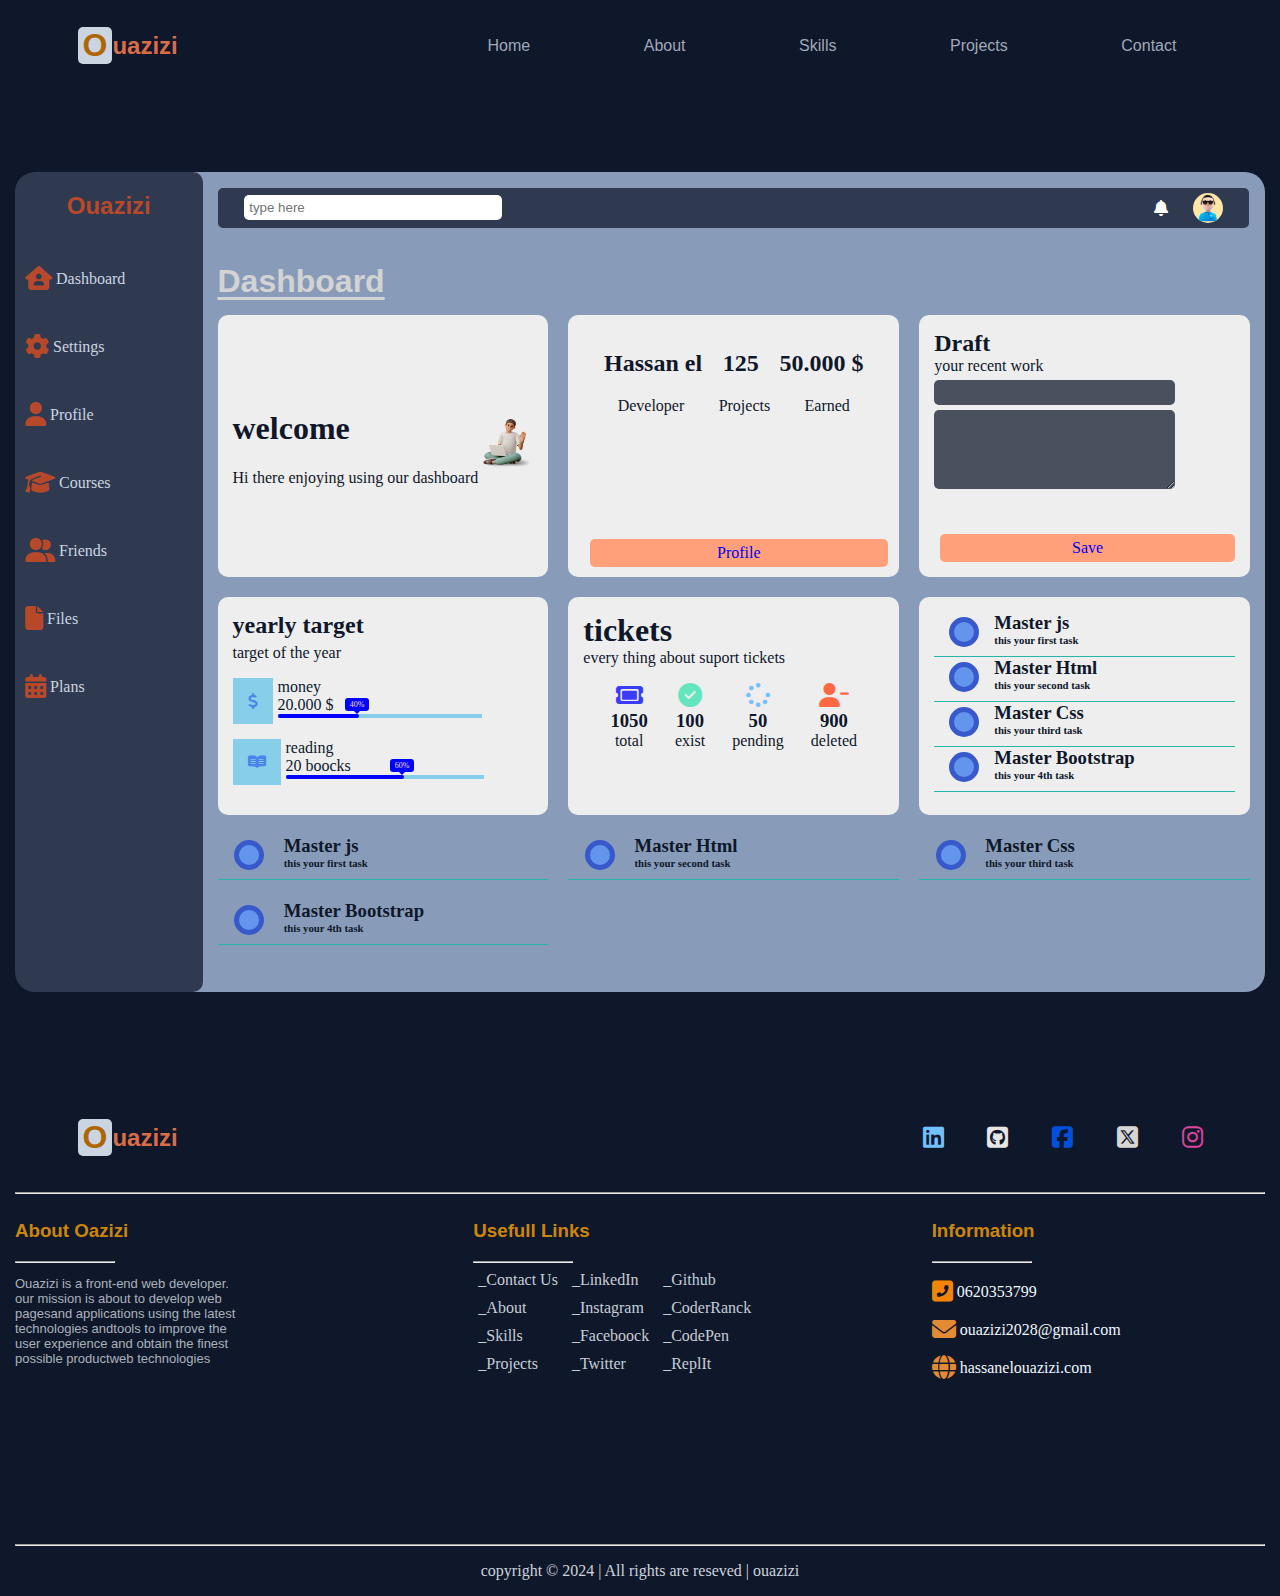
<file: index.html>
<!DOCTYPE html>
<html lang="en">
<head>
    <meta charset="UTF-8">
    <meta name="viewport" content="width=device-width, initial-scale=1.0">
    <!-- link the css files-->
    <link rel="stylesheet" href="./css/all.min.css">
    <link rel="stylesheet" href="./css/style.css">
    <link rel="stylesheet" href="./css/media-queries.css">
    <!-- font awsome-->
    <link rel="stylesheet" href="./css/ouazizi-framework.css">
    <!-- google font-->
    <link rel="preconnect" href="https://fonts.googleapis.com">
    <link rel="preconnect" href="https://fonts.gstatic.com" crossorigin>
    <link href="https://fonts.googleapis.com/css2?family=Fira+Sans:ital,wght@0,100;0,200;0,300;0,400;0,500;0,600;0,700;0,800;0,900;1,100;1,200;1,300;1,400;1,500;1,600;1,700;1,800;1,900&family=Fresca&family=Lilita+One&family=Madimi+One&family=Pacifico&family=Protest+Riot&family=Roboto:ital,wght@0,100;0,300;0,400;0,500;0,700;0,900;1,100;1,300;1,400;1,500;1,700;1,900&display=swap" rel="stylesheet">
    <!-- add a tilte off our projects-->
    <title>dashboard</title>
</head>
<body>
   <div class="container ">

    
    <!--the header section-->
    <header class="new-header ">
        <div class="new-logo">
            <h2 class="big-o">O</h2>
            <h4 class="small-text">uazizi</h4>
        </div>
        <div class="new-links">
            <a href="#">Home</a>
            <a href="#">About</a>
            <a href="#">Skills</a>
            <a href="#">Projects</a>
            <a href="#">Contact</a>
        </div>
        <div class="burger">
            <a href="#" class ="burger_btn"><i class="fa-solid fa-bars"></i></a>
        </div>
        

    </header>



     <!--the content section-->
     <div class="dashboard rad-20 ">
        <div class="side-bar w-10 bg-mine rad-10">
            <h2 class=" txt-c f-f-arial p-l-r-15">Ouazizi</h2>
            <ul>
                <li>
                    <a href="">
                        <i class="fa-solid fa-house-user fa-xl" style="color: #b7492a;"></i>
                        <span>Dashboard</span>
                    </a>
                </li>
                <li>
                    <a href="">
                        <i class="fa-solid fa-gear fa-xl" style="color: #b7492a;"></i>
                        <span>Settings</span>
                    </a>
                </li>
                <li>
                    <a href="">
                        <i class="fa-solid fa-user fa-xl" style="color: #b7492a;"></i>
                        <span>Profile</span>
                    </a>
                </li>
                <li>
                    <a href="">
                        <i class="fa-solid fa-graduation-cap fa-xl" style="color: #b7492a;"></i>
                        <span>Courses</span>
                    </a>
                </li>
                <li>
                    <a href="">
                        <i class="fa-solid fa-user-group fa-xl" style="color: #b7492a;"></i>
                        <span>Friends</span>
                    </a>
                </li>
                <li>
                    <a href="">
                        <i class="fa-solid fa-file fa-xl" style="color: #b7492a;"></i>
                        <span>Files</span>
                    </a>
                </li>
                <li>
                    <a href="">
                        <i class="fa-solid fa-calendar-days fa-xl" style="color: #b7492a;"></i>
                        <span>Plans</span>
                    </a>
                </li>
            </ul>
        </div>
        <div class="content w-90 ">
            <div class="top-header d-flex bg-mine w-90 m-10 rad-5 ">
               <div class="w-50 d-flex-start">
                <input type="text" placeholder="type here" class="search border-n w-30 ">
               </div>
               <div class="w-50 d-flex-end">
                <i class="fa-solid fa-bell" style="color: #ffffff;"></i>
                <img src="./photos/27470334_7309681 (1).jpg" class="size-30 rad-50">
               </div>
            </div>
            <h1 class="dashboard-title f-f-arial m-15 h1-s-for-m">Dashboard</h1>
            <div class="wrapper d-grid-xxs d-grid-xs d-grid-large m-15">

                <!-- welcome card-->
                <div class=" welcome bg-eee d-flex-s-b p-15 rad-10">
                    <div>
                        <h1 class="h1-s-for-sm h1-s-for-m">welcome</h1>
                        <p class="p-s-for-m">Hi there enjoying using our dashboard</p>
                    </div>
                    <div>
                        <img src="./photos/3d-casual-life-young-man-sitting-with-laptop-and-waving.png" class="size-50  ">
                    </div>
                </div>

                <!-- widget card-->
                <div class="widget p-15 bg-eee rad-10 ">
                    <div class="d-flex-s-e ">
                        <h2 class="f-f-arial h2-s-for-m h2-s-for-sm">Hassan el</h2>
                        <h2 class="f-f-arial h2-s-for-m h2-s-for-sm">125</h2>
                        <h2 class="f-f-arial h2-s-for-m h2-s-for-sm">50.000 $</h2>
                    </div>
                    <div class="sub-titles d-flex-s-e">
                        <span class="f-f-arial p-s-for-m">Developer</span>
                        <span class="f-f-arial p-s-for-m">Projects</span>
                        <span class="f-f-arial p-s-for-m">Earned</span>
                    </div>
                    <div class=" profile mt-5">
                        <a href="#" class="profile-link">Profile</a>
                    </div>
                </div>

                <!-- draft card-->
                <div class="draft bg-eee rad-10 p-15">
                    <h2 class="f-f-arial m-0 h2-s-for-sm">Draft</h2>
                    <span>your recent work</span>
                    <form class="1">
                        <input type="text" class="d-block rad-5 mt-5 border-n p-5 bg-mine w-80">
                        <textarea  cols="22" rows="5" class="d-block rad-5 mt-5 border-n bg-mine w-80"></textarea>
                    </form>
                    <div class=" profile mt-5">
                        <a href="#" class="profile-link">Save</a>
                    </div>

                </div>

                <!-- yearly target card-->
                <div class="yearly-target bg-eee p-15 rad-10">
                    <h2 class="m-0 f-f-arial">yearly target</h2>
                    <p class="mt-5">target of the year</p>
                    <div class="target-row mb-15 d-flex">
                        <div class="icon d-flex-c">
                            <i class="fa-solid fa-dollar-sign" style="color: #4884ea;"></i>
                        </div>
                        <div class="details">
                            <span>money</span>
                            <span class="d-block">20.000 $</span>
                            <div class="progress p-relative">
                                <span class="" style="width: 40%;">
                                    <span>40%</span>
                                </span>
                            </div>
                        </div>
                        
                    </div>
                    <div class="target-row mb-15 d-flex">
                        <div class="icon d-flex-c">
                            <i class="fa-brands fa-readme" style="color: #4884ea;"></i>
                        </div>
                        <div class="details">
                            <span>reading</span>
                            <span class="d-block">20 boocks</span>
                            <div class="progress p-relative">
                                <span class="" style="width: 60%;">
                                    <span>60%</span>
                                </span>
                            </div>
                        </div>
                        
                    </div>
                    

                </div>
                
                <!-- tickets card-->
                <div class="tickets  bg-eee rad-10 p-15">
                    <h1 class="m-0 f-f-arial">tickets</h1>
                    <span class="mb-10">every thing about suport tickets</span>
                    <div class="d-flex-s-e">
                        <div class="txt-c mt-20">
                            <i class="fa-solid fa-ticket c-blue fa-xl"></i>
                            <h3 class="m-0 mt-5">1050</h3>
                            <span class="d-block">total</span>
                        </div>
                        <div class="txt-c mt-20">
                            <i class="fa-solid fa-circle-check fa-xl" style="color: #63E6BE;"></i>
                            <h3 class="m-0 mt-5">100</h3>
                            <span class="d-block">exist</span>
                        </div>
                        <div class="txt-c mt-20">
                            <i class="fa-solid fa-spinner fa-xl " style="color: #74C0FC;"></i>
                            <h3 class="m-0 mt-5">50</h3>
                            <span class="d-block">pending</span>
                        </div>
                        <div class="txt-c mt-20">
                            <i class="fa-solid fa-user-minus fa-xl" style="color: #ff6842;"></i>
                            <h3 class="m-0 mt-5">900</h3>
                            <span class="d-block">deleted</span>
                        </div>
    
                    </div>
                </div>


                <!-- tasks card-->
                <div class="tasks bg-eee rad-10 p-15">
                    <div class="">
                        <h3 class="m-0 f-f-arial h1-s-for-m">Master js</h3>
                        <h6 class="m-0 d-block p-s-for-m">this your first task</h6>
                    </div>

                    <div class="">
                        <h3 class="m-0 f-f-arial h1-s-for-m">Master Html</h3>
                        <h6 class="m-0 d-block p-s-for-m">this your second task</h6>
                    </div>

                    <div class="">
                        <h3 class="m-0 f-f-arial h1-s-for-m">Master Css</h3>
                        <h6 class="m-0 d-block p-s-for-m">this your third task</h6>
                    </div>
                    <div class="">
                        <h3 class="m-0 f-f-arial h1-s-for-m">Master Bootstrap</h3>
                        <h6 class="m-0 d-block p-s-for-m">this your 4th task</h6>
                    </div>
                </div>

                <div class="tasks bg-eee rad-10 p-15 learn-display">
                    <div class="">
                        <h3 class="m-0 f-f-arial h1-s-for-m">Master js</h3>
                        <h6 class="m-0 d-block p-s-for-m">this your first task</h6>
                    </div>

                    <div class="">
                        <h3 class="m-0 f-f-arial h1-s-for-m">Master Html</h3>
                        <h6 class="m-0 d-block p-s-for-m">this your second task</h6>
                    </div>

                    <div class="">
                        <h3 class="m-0 f-f-arial h1-s-for-m">Master Css</h3>
                        <h6 class="m-0 d-block p-s-for-m">this your third task</h6>
                    </div>
                    <div class="">
                        <h3 class="m-0 f-f-arial h1-s-for-m">Master Bootstrap</h3>
                        <h6 class="m-0 d-block p-s-for-m">this your 4th task</h6>
                    </div>
                </div>
                
            </div>
        </div>
    </div>

    

    <!--the footer section-->
    <footer class="footer">
        <div class="ouazizi-brand">
            <div class="new-logo">
                <h2 class="big-o">O</h2>
                <h4 class="small-text">uazizi</h4>
            </div>
            <div class="social-media">
                <a href="#">
                    <i class="fa-brands fa-linkedin fa-xl" style="color: #74C0FC;"></i>
                </a>
                <a href="#">
                    <i class="fa-brands fa-square-github fa-xl" style="color: #e8e5e5;"></i>
                </a>
                <a href="#">
                    <i class="fa-brands fa-square-facebook fa-xl" style="color: #0050db;"></i>
                </a>
                <a href="#">
                    <i class="fa-brands fa-square-x-twitter fa-xl" style="color: #d8d5d5;"></i>
                </a>
                <a href="#">
                    <i class="fa-brands fa-instagram fa-xl" style="color: #d9459b;"></i>
                </a>
            </div>
        </div>

        <hr class="line">
        
        <div class="footer-information">
            <div class="about-description">
                <h3 class="footer-hs">About Oazizi</h3>
                <hr class="under-line">
                <p>
                    Ouazizi is a  front-end web developer.<br>
                    our mission is about to develop web <br>
                    pagesand applications using the latest<br>
                    technologies andtools to improve the <br>
                    user experience and obtain the finest<br> 
                    possible productweb technologies<br> 
                </p>
            </div>
            <div class="usefull-links">
                <h3 class="footer-hs"> Usefull Links</h3>
                <hr class="under-line">
                <ul>
                    <li><a href="#">_Contact Us</a></li>
                    <li><a href="#">_About</a></li>
                    <li><a href="#">_Skills</a></li>
                    <li><a href="#">_Projects</a></li>
                </ul>
                <ul>
                    <li><a href="#">_LinkedIn</a></li>
                    <li><a href="#">_Instagram</a></li>
                    <li><a href="#">_Faceboock</a></li>
                    <li><a href="#">_Twitter</a></li>
                </ul>
                <ul>
                    <li><a href="#">_Github</a></li>
                    <li><a href="#">_CoderRanck</a></li>
                    <li><a href="#">_CodePen</a></li>
                    <li><a href="#">_ReplIt</a></li>
                </ul>
            </div>
            <div class="information">
                <h3 class="footer-hs">Information</h3>
                <hr class="under-line">
                <div class="information-element">
                    <div>
                        <i class="fa-solid fa-square-phone-flip fa-xl" style="color: #f28507;"></i>
                        <span>0620353799</span>
                    </div>
                    <div>
                        <i class="fa-solid fa-envelope fa-xl" style="color: #e38b34;"></i>
                        <span>ouazizi2028@gmail.com</span>
                    </div>
                    <div>
                        <i class="fa-solid fa-globe fa-xl" style="color: #e38b34;"></i>
                        <span>hassanelouazizi.com</span>
                    </div>
                </div>
            </div>
        </div>
        
        <div class="copyright">
            <hr class="line">
            <p>copyright © 2024 | All rights are reseved | ouazizi</p>
        </div>
    </footer>


    <script src="./js/script.js"></script>
</body>
</html>
</file>
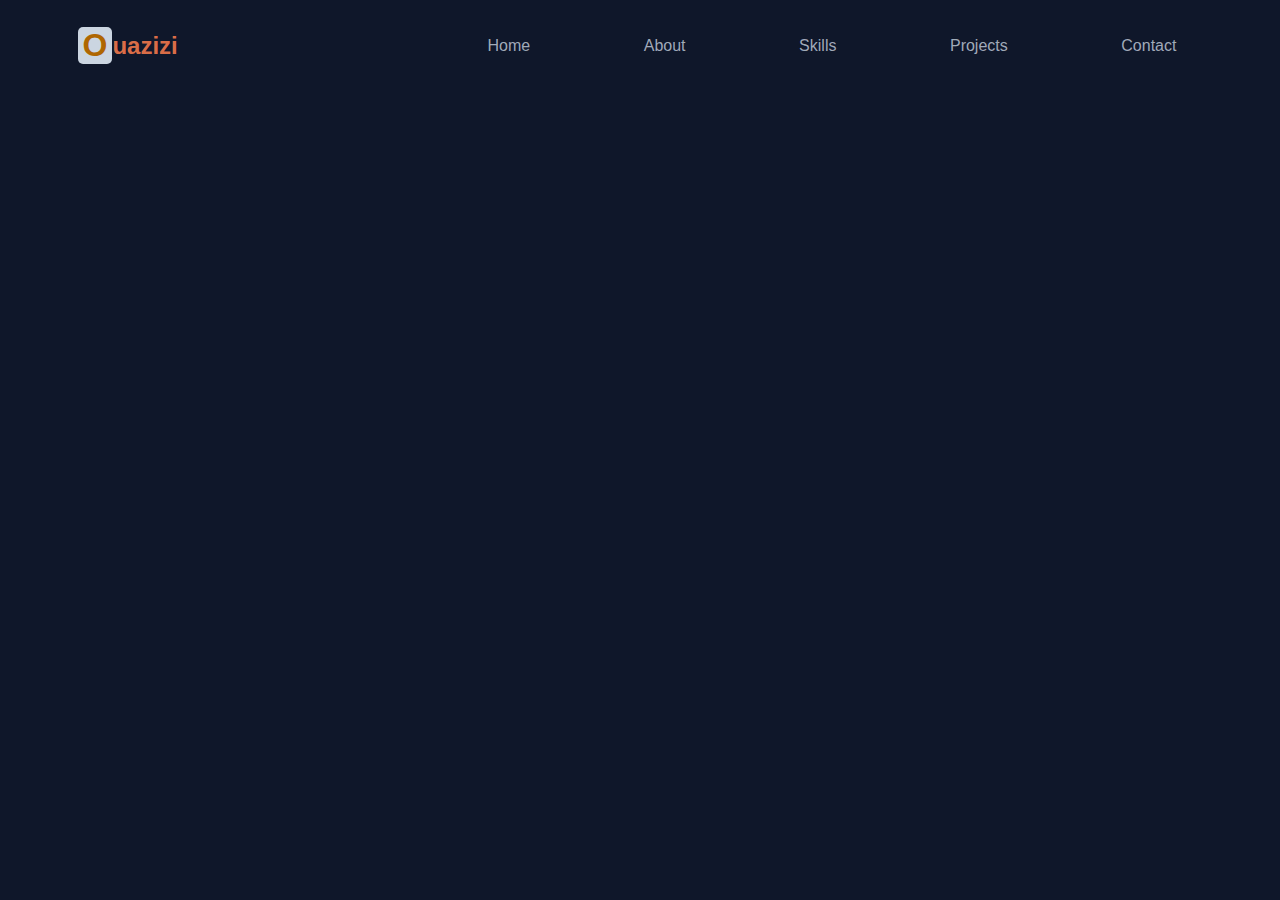
<file: learn.html>
<!DOCTYPE html>
<html lang="en">
<head>
    <meta charset="UTF-8">
    <meta name="viewport" content="width=device-width, initial-scale=1.0">
    <!-- link the css files-->
    <link rel="stylesheet" href="./css/all.min.css">
    <link rel="stylesheet" href="./css/style.css">
    <link rel="stylesheet" href="./css/media-quires-05.css">
    <!-- font awsome-->
    <link rel="stylesheet" href="./css/ouazizi-framework.css">
    <!-- google font-->
    <link rel="preconnect" href="https://fonts.googleapis.com">
    <link rel="preconnect" href="https://fonts.gstatic.com" crossorigin>
    <link href="https://fonts.googleapis.com/css2?family=Fira+Sans:ital,wght@0,100;0,200;0,300;0,400;0,500;0,600;0,700;0,800;0,900;1,100;1,200;1,300;1,400;1,500;1,600;1,700;1,800;1,900&family=Fresca&family=Lilita+One&family=Madimi+One&family=Pacifico&family=Protest+Riot&family=Roboto:ital,wght@0,100;0,300;0,400;0,500;0,700;0,900;1,100;1,300;1,400;1,500;1,700;1,900&display=swap" rel="stylesheet">
    <!-- add a tilte off our projects-->
    <title>frontend-project-setup</title>
</head>
<body>
   <div class="container">
    <header class="new-header ">
        <div class="new-logo">
            <h2 class="big-o">O</h2>
            <h4 class="small-text">uazizi</h4>
        </div>
        <div class="new-links">
            <a href="#">Home</a>
            <a href="#">About</a>
            <a href="#">Skills</a>
            <a href="#">Projects</a>
            <a href="#">Contact</a>
        </div>
        <div class="burger">
            <a href="#" class ="burger_btn"><i class="fa-solid fa-bars"></i></a>
        </div>
        

    </header>



    <script src="./js/script.js"></script>
</body>
</html>
</file>
<file: css/style.css>
/*====== start global rules =======*/

* {
    box-sizing: border-box;
}

html {
    scroll-behavior: smooth;
}

body {
    background-color: #0f172a;
    margin: 0px;
    padding: 0px;
    
}

a {
    text-decoration: none;
}

li {
    list-style: none;
}

/*====== end global rules =======*/





/* ===== start styling header =======*/

.header {
    display: flex;
    align-content: center;
    width: 100%;
    height: 100px;
    /*background-color: antiquewhite;*/
}



.new-header {
    display: flex;
    align-items: center;
}


.new-logo {
    display: flex;
    align-items: center;
    width: 20%;
    margin-left: 5%;

}

.new-logo .big-o {
    font-size: xx-large;
    font-weight: bolder;
    font-family: Arial, Helvetica, sans-serif;
    padding: 0px 5px;
    background-color: #cbd5e1;
    border-radius: 5px;
    color: rgb(175, 102, 1);
}

.new-logo .small-text {
    color: rgba(238, 118, 75, 0.932);
    font-family: Arial, Helvetica, sans-serif;
    font-size: x-large;
}

.new-links {
    position: absolute;
    right: 0;
    width: 70%;
    display: flex;
    justify-content: space-evenly;
}

.new-links a {
    display: flex;
    color: #cbd5e1c8;
    padding: 5px 10px 5px 10px ;
    font-family: Arial, Helvetica, sans-serif;
    font-size: medium;
}

.new-links a:hover {
    background-color: #96abc9;
    color: #3c3c3c;
    border-radius: 10px;
}

.burger { /* this for hide the burger menu on large devices*/
    display: none;
}


/* this is the maximum with in small devices (ipad mini) for top headers*/
@media (max-width: 768px){
    /* start styling the header on small devices*/
    .new-links {
        display: none;
    }

    .show-links { /* this class we will use it ba js */
        display: block;
        position: absolute;
        margin-top: 250px;
        width: 100% ;
        margin-left:  0px;
        margin-right: 0px;
        text-align: center;
        background-color: #96abc9;
    }
    
    
    .new-links a {
        display: block;
        padding-top: 10px;
        padding-bottom: 10px;
        color: #3c3c3c;
        font-family: Arial, Helvetica, sans-serif;
        
    }
    
    .burger {
        width: auto;
        display: flex;
        position: absolute;
        right: 0;
        margin-right: 6%;
    }
    
    .burger a i {
        font-size: x-large;
        color: #cbd5e1;
    }
}
/* ===== end the styling header =======*/




/* ======= start styling the content section ======== */

.dashboard {
    height: calc(100vh - 80px);
    margin-top: 80px;
    background-color: #96abc9e6;
    display: flex;
    width: 100%;
}

.dashboard .side-bar {
    width: 15%;
}

.dashboard .side-bar h2 {
    color: #b7492a;
    font-weight: bold;
    font-family: Arial, Helvetica, sans-serif;
}
.dashboard .side-bar ul{
    text-align: start;
    margin-left:-30px;
}
.dashboard .side-bar ul li {
    margin-top: 50px;
}

.dashboard .side-bar ul li a {
    color: #cbd5e1;
}

.dashboard .content {
    color: #0f172a;
    width: 85%;
    overflow-y: scroll;
}

.dashboard .content .top-header {
    margin: 1.5%;
    height: 40px;
}


.dashboard .content .top-header input {
    margin-left: 5%;
    border: none;
    padding: 5px;
    width: 50%;
    border-radius: 5px;
    color: #ffffff;
}

.dashboard .content .top-header input:focus{
    border: none;
    background-color: #3c3c3c00;
    border-color: transparent;
}
.dashboard .content .top-header img {
    margin-left: 5%;
    margin-right: 5%;
}

.dashboard .content .dashboard-title {
    color: lightgray;
    font-family: sans-serif;
    margin-top: 35px;
    text-decoration-line: underline;
    text-underline-offset: 5px;
}

.widget {
    position: relative;
}

.widget .subtitles {
    margin-bottom: 20%;
}

.widget .profile {
    margin-top: 15%;
    margin-left: 2%;
    text-align: center;
    background-color: lightsalmon;
    padding: 5px;
    border-radius: 5px;
    position: absolute;
    bottom: 0;
    margin-bottom: 10px;
    width: 90%;
}

.widget .profile:hover {
    transition: 0.5s;
    background-color: rgb(174, 157, 186);
    
}

.draft .profile {
    margin-top: 15%;
    margin-left: 2%;
    text-align: center;
    background-color: lightsalmon;
    padding: 5px;
    border-radius: 5px;
}


.draft .profile:hover {
    transition: 0.5s;
    background-color: rgb(174, 157, 186);
    
}


.yearly-target .target-row .icon {
    color: #4884ea;
    padding: 15px;
    background-color: skyblue;
    margin-right: 5px;
}

.yearly-target .details {
    width: 100%;
}
.yearly-target .details .progress {
    width: 80%;
    background-color: skyblue;
    height: 4px;
}

.yearly-target .details .progress > span  {
    position: absolute;
    background-color: blue;
    height: 4px;
    border-radius: 5px;
}


.yearly-target .details .progress > span span  {
    position: absolute;
    right: -10px;
    top: -16px;
    background-color: blue;
    color: wheat;
    padding: 2px 5px;
    font-size: 8px;
    border-radius: 3px;
}

.yearly-target .details .progress > span span::after  {
    content: '';
    border-color: transparent;
    border-width: 5px;
    border-style: solid;
    position: absolute;
    bottom: -8px;
    border-top-color: blue;
    left: 50%;
    transform: translateX(-50%);
}

.tasks {
    content: '';
}

.tasks div {
    padding-left: 20%;
    position: relative;
    border-bottom-color: #24b7a8;
    border-bottom-width: 1px;
    border-bottom-style: solid;
    padding-bottom: 10px;
}

.tasks div::after {
    content: '';
}

.tasks div::before {
    content: '';
    border-color: #3759cb;
    border-width: 5px;
    border-style: solid;
    position: absolute;
    padding: 10px;
    border-radius: 50%;
    left: 5%;
    top: 5px;
    background-color: cornflowerblue;
}


.learn-display {
    display: contents;
}









@media (max-width: 768px){
    .dashboard .side-bar h2 {
        display: none;
    }

    .dashboard .side-bar ul{
        text-align: center;
        margin-left: -80%;
        margin-top: 90px;
    }

    .dashboard .side-bar ul li{
        margin-top: 30px;
    }

    .dashboard .side-bar ul li a i {
        font-size: large;
    }

    .dashboard .side-bar ul li span {
        display: none;
    }


    .dashboard .content .top-header {
        margin: 3%;
        height: 40px;
    }

    .dashboard .content .top-header input {
        margin-left: 5%;
        border: none;
        padding: 5px;
        width: 100%;
        border-radius: 5px;
        color: #ffffff;
}

}











/* ======= end styling the content section ======== */



/*======= start styling the footer =======*/

.footer {
    background-color: rgba(157, 121, 121, 0);
    margin-top: 100px;
    color: aliceblue;
}

.ouazizi-brand {
    width:auto;
    display: flex;
}

.ouazizi-brand .new-logo .big-o {
    font-size: xx-large;
    font-weight: bolder;
    font-family: Arial, Helvetica, sans-serif;
    padding: 0px 5px;
    background-color: #cbd5e1;
    border-radius: 5px;
    color: rgb(175, 102, 1);
}

.ouazizi-brand .new-logo .small-text {
    color: rgba(238, 118, 75, 0.932);
    font-family: Arial, Helvetica, sans-serif;
    font-size: x-large;
}

.ouazizi-brand .social-media {
    width: 70%;
    display: flex;
    justify-content: end;
    align-items: center;
    
}

.ouazizi-brand .social-media a {
    margin-left: 5%;
}

.line {
    width: 100%;
    background-color: rgb(255, 255, 255);
    height: 1px;
}

.footer-information {

    display: grid;
    gap: 10%;
    grid-template-columns: repeat(auto-fill, minmax(300px,1fr));
}


.footer-hs {
    color:rgba(255, 166, 0, 0.806);
    font-family: Arial, Helvetica, sans-serif;
}

 .under-line {
    color: rgb(255, 0, 0);
    width: 100px;
    margin-left: 0%;
   
}

.about-description p {
    font-family: Arial, Helvetica, sans-serif;
    font-size: small;
    color: rgba(240, 248, 255, 0.693);
}


.usefull-links {
    text-align: start;
}
.usefull-links ul {
    display: inline-block;
    margin-left: -40px;
    margin-top: -5px;
}

.usefull-links ul li  {
    padding: 5px;
   
   
}

.usefull-links ul li a {
    color: rgba(240, 248, 255, 0.825);
    font-size: medium;
    
}

.usefull-links ul li a:hover {
    color: rgb(43, 43, 109);
}



.information .information-element div {
    margin-top:  20px;
    margin-bottom:  15px;
}

.copyright {

    margin-top: 150px;
    text-align: center;
    color: rgba(240, 248, 255, 0.849);
}

@media (max-width: 300px){
    .ouazizi-brand .new-logo .big-o {
        font-size: x-large;
        font-weight: bolder;
        font-family: Arial, Helvetica, sans-serif;
        padding: 0px 5px;
        background-color: #cbd5e1;
        border-radius: 5px;
        color: rgb(175, 102, 1);
    }
    
    .ouazizi-brand .new-logo .small-text {
        color: rgba(238, 118, 75, 0.932);
        font-family: Arial, Helvetica, sans-serif;
        font-size: large;
    }

    .ouazizi-brand .social-media a i {
        font-size: large;
    }

    .usefull-links ul li a {
        font-size: small;
    }

    .footer-information {
        display: grid;
        gap: 10%;
        grid-template-columns: repeat(auto-fill, minmax(200px,1fr));
    }

    .information .information-element div i {
        font-size: small;
    }

    .footer-hs {
        font-size: medium;
    }
}
</file>
<file: css/media-queries.css>
/* lets use media queries to make our project responsible */



/* xx-Small devices (portrait phones, less than 300px)*/
@media (max-width: 300px) { 

    /* global rules */
    .container {
        padding-left: 5px;
        padding-right: 5px;
    }

    .d-grid-xxs {
        display: grid;
        grid-template-columns: repeat(auto-fill, minmax(180px,1fr));
        gap: 10px;
    }

    h1 {
        
        font-size: large;
    }

    h2 {
        
        font-size: medium;
    }

    p,span {
        font-size: xx-small;
    }

    /* end global rules */
 }

/* X-Small devices (portrait phones, betwen 300px 576px)*/
@media (min-width: 300px) and (max-width:768px) {
    
    /* global rules */
    .container {
        padding-left: 10px;
        padding-right: 10px;
    }

    .d-grid-xs {
        display: grid;
        grid-template-columns: repeat(auto-fill, minmax(220px,1fr));
        gap: 10px;
    }

    h1 {
        
        font-size: x-large;
    }

    h2 {
       
        font-size: large;
    }

    p,span {
        font-size: small;
    }

    /* end global rules */
 }



/* Small devices (landscape phones, up than 768px)*/
/* your designs should be from this point for phones ( ipad mini 768 px)*/
@media (min-width: 768px) { 

    /* global rules */
    .container {
        padding-left: 15px;
        padding-right: 15px;
    }

    .d-grid-large {
        display: grid;
        grid-template-columns: repeat(auto-fill, minmax(290px,1fr));
        gap: 20px;
    }
    

    /* end global rules */
 }

/* Medium devices (tablets, less than 820px (ipad air))*/
@media (min-width: 820px) { 
    
 }

/*Large devices (desktops, up than 1200px)*/
@media (min-width: 1200px) { 
    
 }

/* X-Large devices (large desktops, up than 1400px)*/
@media (min-width: 1400px) { 

 }

/* XX-Large devices (larger desktops)*/
/* No media query since the xxl breakpoint has no upper bound on its width*/
</file>
<file: css/ouazizi-framework.css>
/* setup somme class */




/*======= usefull  colors ==========*/
.c-black {
    color: rgba(0, 0, 0, 0.851);
}

.c-blue {
    color: rgba(0, 0, 255, 0.752);
}

.c-red {
    color: rgba(255, 0, 0, 0.862);
}

.c-white {
    color :white
}

.c-gray {
    color: gray;
}
.c-green {
    color: green;
}

.bg-eee {
    background-color: #eee;
}

.bg {
    background-color: #cbd5e1;
}

.bg-mine {
    background-color: #0f172abc;
    color: aliceblue;
}

.bg-gry {
    background-color: #c8c8d1;
}

.bg-rd {
    background-color: #fee2e2;
}
.bg-brand {
    background-color: rgba(40, 40, 227, 0.284);
    color: aliceblue;
}

.bg-blue {
    background-color: rgba(38, 38, 214, 0.834);
}

.bg-green {
    background-color: green;
}

/*======= usefull sizes ======*/
.size-30 {
    width: 30px;
    height: 30px;
}

.size-40 {
    width: 40px;
    height: 40px;
}


.size-50 {
    width: 50px;
    height: 50px;
}



.size-60 {
    width: 60px;
    height: 60px;
}



.size-70 {
    width: 70px;
    height: 70px;
}


.size-80 {
    width: 80px;
    height: 80px;
}



/*======== usefull padings ========*/


.p-5 {
    padding: 5px;
}

.p-10 {
    padding: 10px;
}

.p-15 {
    padding: 15px;
}

.p-20 {
    padding: 20px;
}

.pt-5 {
    padding-top: 5px;
}

.pt-10 {
    padding-top: 10px;
}

.pt-15 {
    padding-top: 15px;
}
.p-l-r-5 {
    padding-left: 5px;
    padding-right: 5px;
}

.p-l-r-10 {
    padding-left: 10px;
    padding-right: 10px; 
}

.p-l-r-15 {
    padding-left: 15px;
    padding-right: 15px; 
}

.pb-5 {
    padding-bottom: 5px;
}

.pb-10 {
    padding-bottom: 10px;
}

.pb-15 {
    padding-bottom: 15px;
}

.m-0{
    margin: 0px;
}
.m-5 {
    margin: 5px;
}

.m-10 {
    margin: 10px;
}

.m-15 {
    margin: 15px;
}

.mt-5 {
    margin-top: 5px;
}

.mt-10 {
    margin-top: 10px;
}

.mt-15 {
    margin-top: 15px;
}

.mt-20 {
    margin-top: 20px;
}

.m-l-r-5 {
    margin-left: 5px;
    margin-right: 5px;
}

.m-l-r-10 {
    margin-left: 10px;
    margin-right: 10px;
}

.m-l-r-15 {
    margin-left: 15px;
    margin-right: 15px;
}

.m-l-r-20 {
    margin-left: 20px;
    margin-right: 20px;
}

.mb-5 {
    margin-bottom: 5px;
}

.mb-10{
    margin-bottom: 10px;
}

.mb-15 {
    margin-bottom: 15px;
}


/*-============ usefull radius and borders ==========*/

.rad-5 {
    border-radius: 5px;
}

.rad-10 {
    border-radius: 10px;
}

.rad-15 {
    border-radius: 15px;
}

.rad-20 {
    border-radius: 20px;
}

.rad-50 {
    border-radius: 50%;
}

.border-n {
    border: none;
}



/*======= usefull widths and hieghts ========*/

.w-full {
    width: 100%;
}

.w-auto {
    width: auto;
}

.w-80 {
    width: 80%;
}

.w-50 {
    width: 50%;
}

.w-fit-c {
    width: fit-content;
}

.h-full {
    height: 100%;
}

.h-100vh {
    height: 100vh;
}

.h-fit-c {
    height: fit-content;
}

.h-auto {
    height: auto;
}




/*======= usefull grids ======== */


/*.d-grid-xxs {
    display: grid;
    grid-template-columns: repeat(auto-fill, minmax(200px,1fr));
    gap: 10px;
}*/

/*.d-grid-xsmall {
    display: grid;
    grid-template-columns: repeat(auto-fill, minmax(300px,1fr));
    gap: 10px;
}*/

.d-grid-small {
    display: grid;
    grid-template-columns: repeat(auto-fill, minmax(350px,1fr));
    gap: 15px;
}

.d-grid-medium {
    display: grid;
    grid-template-columns: repeat(auto-fill, minmax(400px,1fr));
    gap: 15px;
}

/*.d-grid-large {
    display: grid;
    grid-template-columns: repeat(auto-fill, minmax(450px,1fr));
    gap: 20px;
}*/
.d-grid {
    display: grid;
    grid-template-columns: repeat(auto-fill, minmax(300px,1fr));
    gap: 20px;
}





/* =======usefull flex ========*/


.d-hide{
    display: none;
}


.d-flex {
    display: flex;
}
.d-flex-c {
    display: flex;
    align-items: center;
    justify-content: center;
}

.d-flex-end {
    display: flex;
    align-items: center;
    justify-content: end;
}

.d-flex-start {
    display: flex;
    align-items: center;
    justify-content: start;
}

.d-flex-s-b {
    display: flex;
    align-items: center;
    justify-content: space-between;
}

.d-flex-s-e {
    display: flex;
    align-items: center;
    justify-content: space-evenly;
}

.d-flex-s-a {
    display: flex;
    align-items: center;
    justify-content: space-around;
}
.d-block {
    display: block;
}

.d-inline {
    display: inline;
}

.d-i-bk {
    display: inline-block;
}

.p-relative {
    position: relative;
}

.p-absolute {
    position: absolute;
}




/*====== usefull fonts ======== */

.txt-c {
    text-align: center;
}

.txt-end {
    text-align: end;
}

.txt-start {
    text-align: start;
}
.f-f {
    font-family: Arial, Helvetica, sans-serif;
}

.f-s-l {
    font-size: large;
}

.f-s-2l {
    font-size: larger;
}

.f-s-xl {
    font-size: x-large;
}

.f-s-xxl {
    font-size: xx-large;
}

.f-s-m {
    font-size: medium;
}

.f-s-s {
    font-size: small;
}

.f-s-2s {
    font-size: smaller;
}

.f-s-xs {
    font-size: x-small;
}

.f-s-xxs {
    font-size: xx-small;
}
</file>
<file: css/media-quires-05.css>
/* always in front end  start designning for small devices and go through up */



/* X-Small devices (portrait phones, less than 576px)*/
    /* in this section shoud be you design  */






/* xx-Small devices (landscape phones, 576px and up) the smallest with can suplly is 225 px*/
@media (max-width: 375px) {


    /* start  the global rules for each media quiries */
    
    .container { /* this container hold all content in the body */
        margin: auto;
        /*background-color: antiquewhite;*/
        padding-left: 5px;
        padding-right: 5px;
        margin-left: auto;
        margin-right: auto;
    }
    .d-grid-xxsmall { /* it a class */
        display: grid;
        grid-template-columns: repeat(auto-fill, minmax(200px,1fr));
        gap: 10px;
    }

    
    /* end  the global rules for each media quiries */
  }
/* x-Small devices (landscape phones, 576px and up)*/
@media (min-width: 375px ) and (max-width:576px) { 
    /* start  the global rules for each media quiries */
    .container { /* this container hold all content in the body */
        margin: auto;
        /*background-color: antiquewhite;*/
        padding-left: 7px;
        padding-right: 7px;
        margin-left: auto;
        margin-right: auto;
    }
    .d-grid-xsmall { /* its a class */
        display: grid;
        grid-template-columns: repeat(auto-fill, minmax(250px,1fr));
        gap: 10px;
    }
    /* end  the global rules for each media quiries */
 }
/* Small devices (landscape phones, 576px and up)*/
@media (min-width: 576px ) { 
    /* start  the global rules for each media quiries */
    .container { /* this container hold all content in the body */
        margin: auto;
        /*background-color: antiquewhite;*/
        padding-left: 10px;
        padding-right: 10px;
        margin-left: auto;
        margin-right: auto;
    }
    .d-grid-small { /* its a class*/
        display: grid;
        grid-template-columns: repeat(auto-fill, minmax(250px,1fr));
        gap: 15px;
    }
    /* end  the global rules for each media quiries */
 }

/* Medium devices (tablets, 768px and up)*/
@media (min-width: 768px) { 
    /* start  the global rules for each media quiries */
    .container { /* this container hold all content in the body */
        margin: auto;
        /*background-color: antiquewhite;*/
        padding-left: 10px;
        padding-right: 10px;
        margin-left: auto;
        margin-right: auto;
    }
    .d-grid-medium { /* its a class*/
        display: grid;
        grid-template-columns: repeat(auto-fill, minmax(300px,1fr));
        gap: 15px;
    }
    /* end  the global rules for each media quiries */
 }

/* Large devices (desktops, 992px and up)*/
@media (min-width: 992px) { 
    /* start  the global rules for each media quiries */
    .container { /* this container hold all content in the body */
        margin: auto;
        /*background-color: antiquewhite;*/
        padding-left: 15px;
        padding-right: 15px;
        margin-left: auto;
        margin-right: auto;
    }
    .d-grid-large { /* its a class*/
        display: grid;
        grid-template-columns: repeat(auto-fill, minmax(400px,1fr));
        gap: 20px;
    }
    /* end  the global rules for each media quiries */
 }

/* X-Large devices (large desktops, 1200px and up)*/
@media (min-width: 1200px) {  }

/* XX-Large devices (larger desktops, 1400px and up)*/
@media (min-width: 1400px) {  }
</file>
